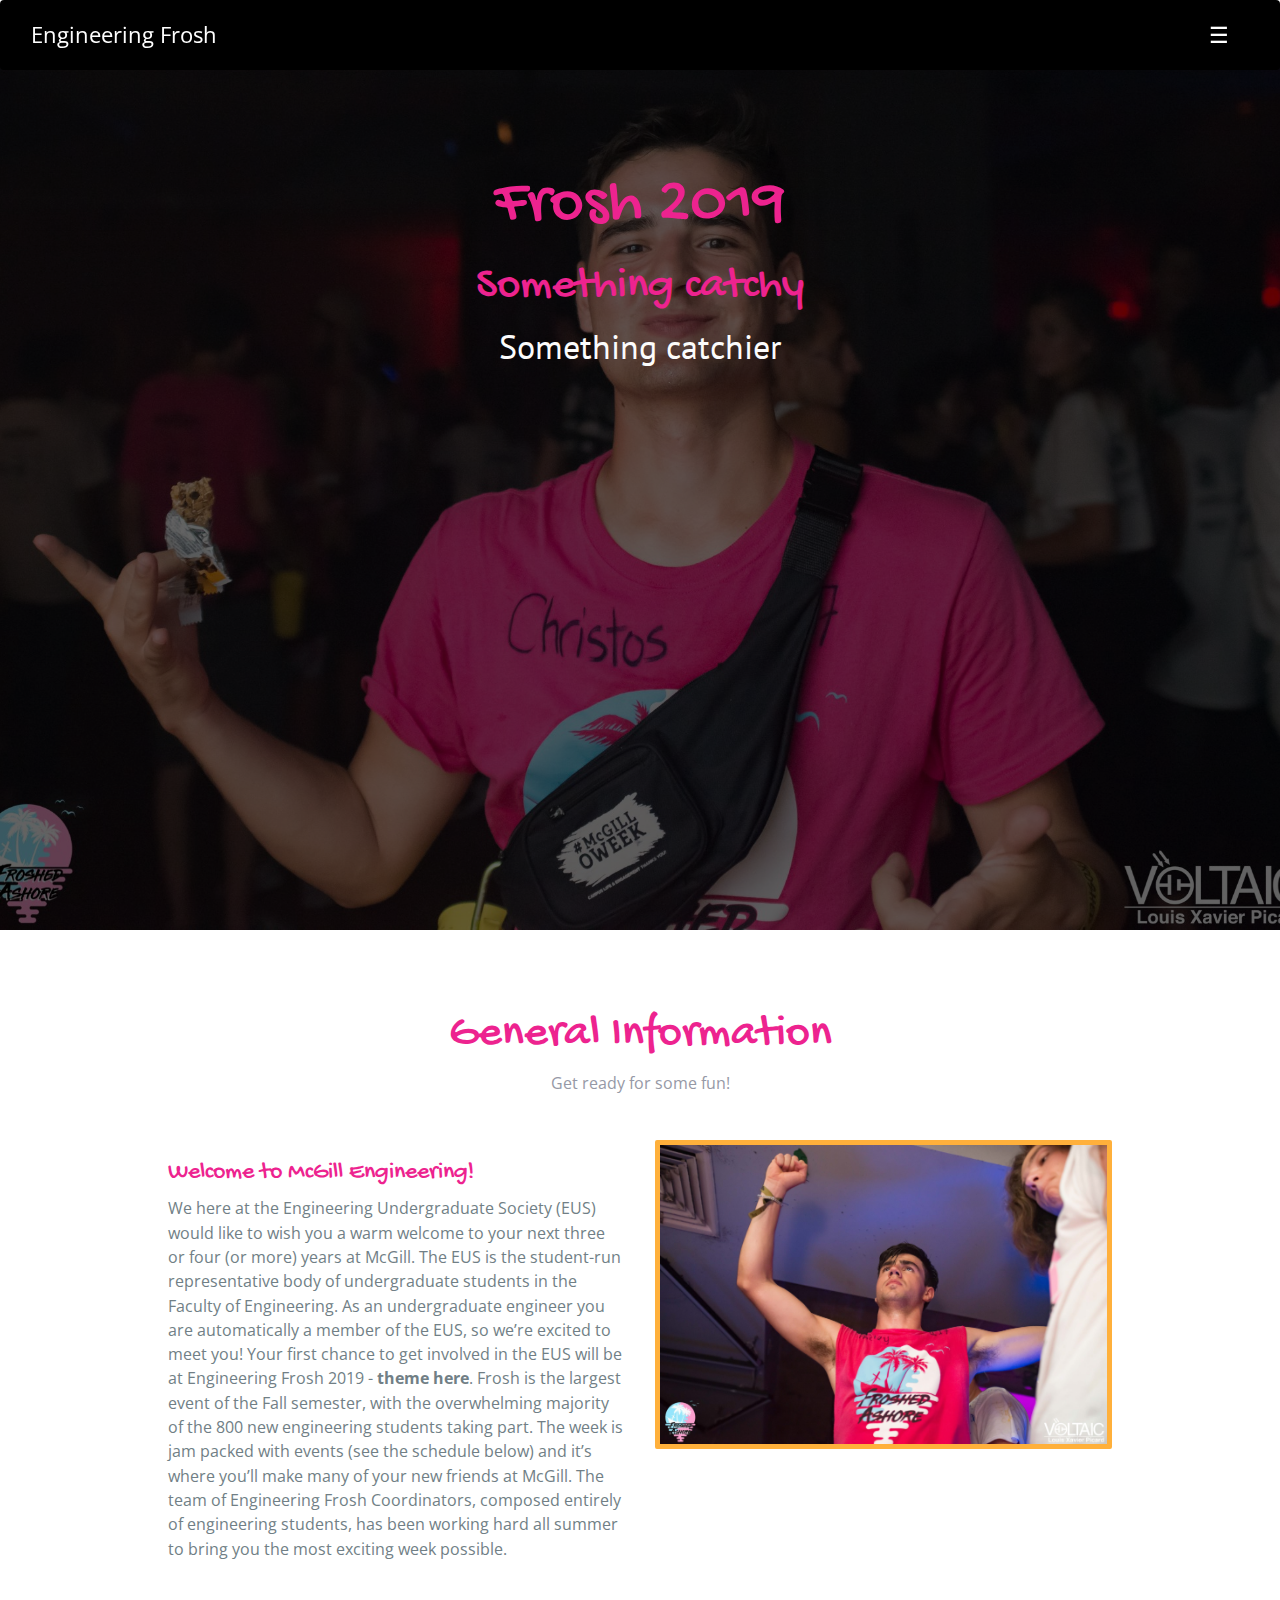
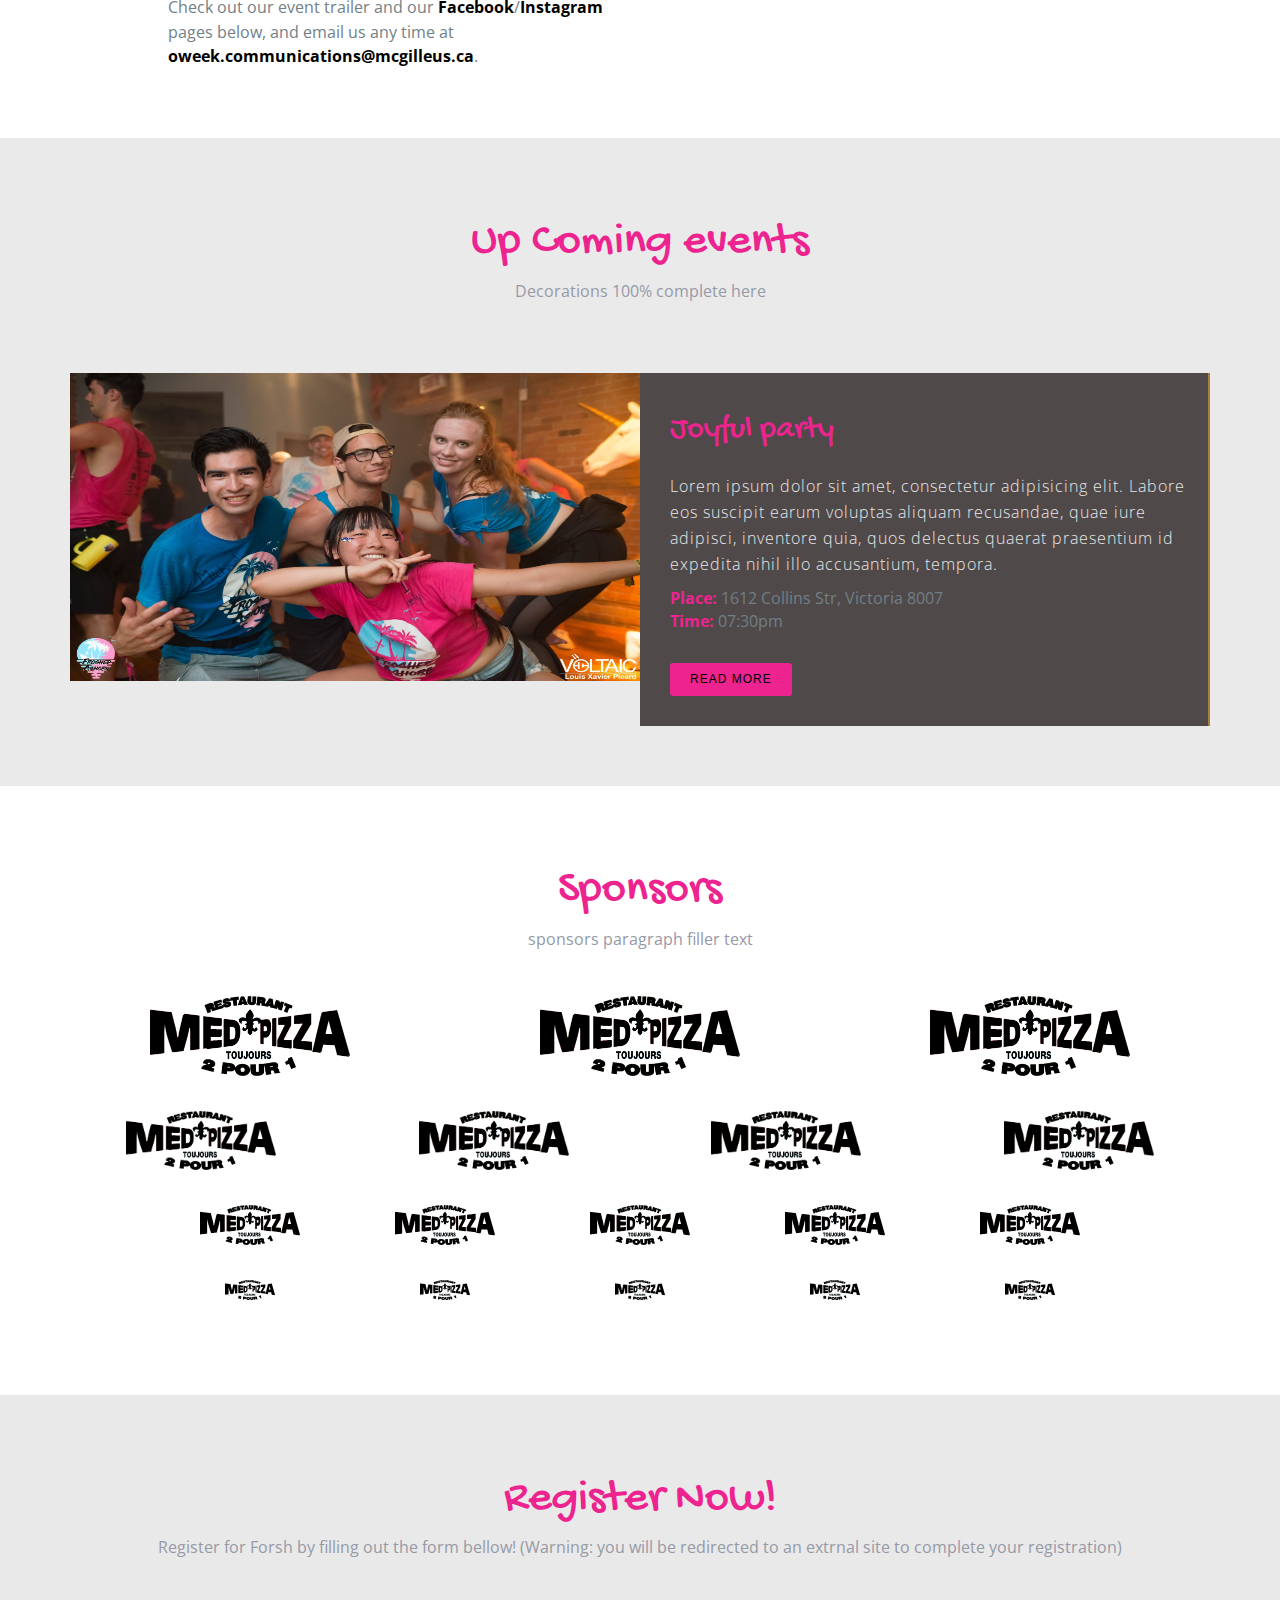
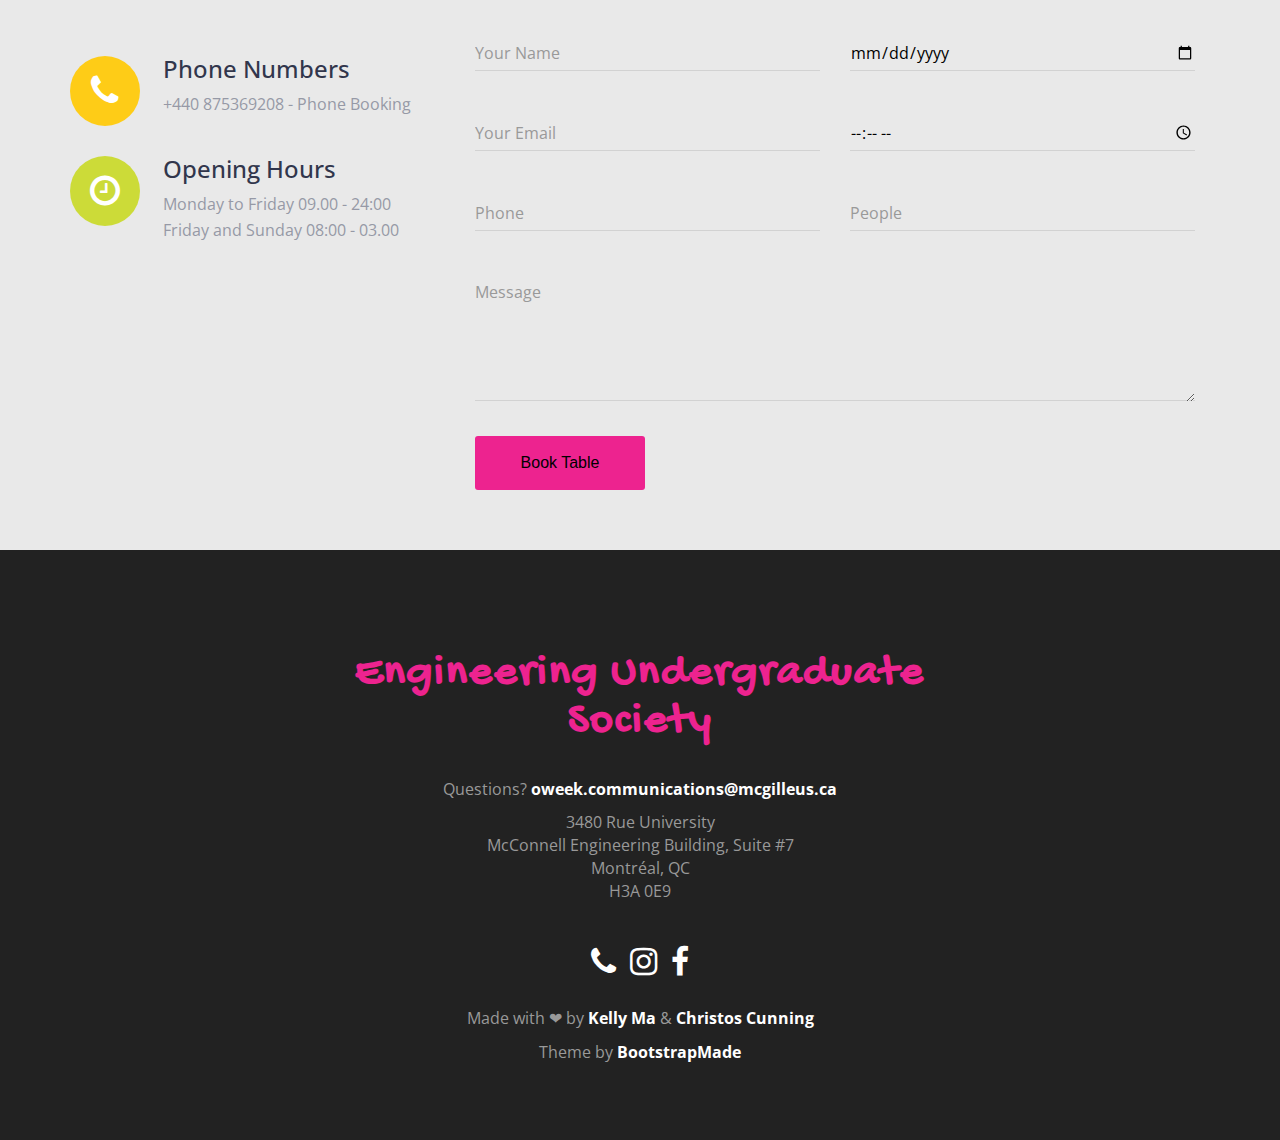
<file: index.html>
<!DOCTYPE html>
<html lang="en">

<head>
  <meta charset="utf-8">
  <meta name="viewport" content="width=device-width, initial-scale=1">
  
  <title>McGill Engineering Frosh 2019!</title>
  
  <meta name="description" content="Free Bootstrap Theme by BootstrapMade.com">
  <meta name="keywords" content="frosh, engineering, mcgill, engineer, EUS, oweek, o-week">

  <link rel="stylesheet" type="text/css" href="https://fonts.googleapis.com/css?family=Satisfy|Bree+Serif|Candal|PT+Sans">
  <link rel="stylesheet" type="text/css" href="css/font-awesome.min.css">
  <link rel="stylesheet" type="text/css" href="css/bootstrap.min.css">
  <link rel="stylesheet" type="text/css" href="css/style.css">
  <!-- =======================================================
    Theme Name: Delicious
    Theme URL: https://bootstrapmade.com/delicious-free-restaurant-bootstrap-theme/
    Author: BootstrapMade.com
    Author URL: https://bootstrapmade.com
  ======================================================= -->
</head>

<style>
  @import url('https://fonts.googleapis.com/css?family=Gochi+Hand|Open+Sans&display=swap');
</style>

<body>
  <!--nav bar and nav menu-->
  <section class="navbar">
  
    <div class="nav-whydoescsshatemyclassnames" onclick="scrollToTop()">Engineering Frosh</div>
	<div class="nav-menu" onclick="openNav()">☰</div>
	
	<!-- Side nav stuff is hidden until nav button clicked-->
    <div id="mySidenav" class="sidenav">
		<a href="javascript:void(0)" class="closebtn" onclick="closeNav()">&times;</a>
		<h5 id="current-page">Home Page</h5>
		<a href="#about">About</a>
		<a href="#event">Events</a>
		<a href="#sponsors">Sponsors</a>
		<a href="#contact">Register Now!</a>
		
		<h5>Other Pages</h5>
		<a href="staff.html">Coords & Leaders</a>
		<a href="faq.html">FAQ</a>
		<a href="resources.html">Resources</a>
		<a href="bursary.pdf">Bursary Application</a>
    </div>
	
  </section>
  <!-- / nav bar and nav menu-->
  
  <!-- page spacer -->
  <div class="top-of-page-spacer"></div>
  
  <!--banner-->
  <section id="banner">
    <div class="bg-color">

      <div class="container">
        <div class="row">
          <div class="inner text-center">
            <h1 class="logo-name">Frosh 2019</h1>
            <h2>Something catchy</h2>
            <p>Something catchier</p>
          </div>
        </div>
      </div>
    </div>
  </section>
  <!-- / banner -->
  
  <!--about-->
  <section id="about" class="section-padding">
    <div class="container h-100">
      <div class="row">
        <div class="col-md-12 text-center marb-35">
          <h1 class="header-h">General Information</h1>
          <p class="header-p">Get ready for some fun!</p>
        </div>
	  </div>
		
	  <div class="row">
        <div class="col-md-1"></div>
        <div class="col-md-10">
			
			<div class="row align-self-center">
			  <div class="col-sm-6">
				<div class="about-info">
				  <h2 class="heading">Welcome to McGill Engineering!</h2>
				  <p>
					We here at the Engineering
					Undergraduate Society (EUS) would like to wish you a warm
					welcome to your next three or four (or more) years at McGill.
					The EUS is the student-run representative body of undergraduate
					students in the Faculty of Engineering. As an undergraduate engineer
					you are automatically a member of the EUS, so we’re excited to meet you!
					Your first chance to get involved in the EUS will be at Engineering Frosh 2019
					 - <b>theme here</b>. Frosh is the largest event of the Fall semester,
					with the overwhelming majority of the 800 new engineering students
					taking part. The week is jam packed with events (see the schedule below)
					and it’s where you’ll make many of your new friends at McGill.
					The team of Engineering Frosh Coordinators, composed entirely of engineering
					students, has been working hard all summer to bring you the most exciting
					week possible.
					<br>
					<br>
				  </p>
				  <p>
					Check out our event trailer and our <a href="https://www.facebook.com/EngineeringFrosh/"">Facebook</a>/<a href="https://www.instagram.com/EngineeringFrosh/">Instagram</a> pages below,
					and email us any time at <a href="mailto:oweek.communications@mcgilleus.ca">oweek.communications@mcgilleus.ca</a>.
				  </p>
				</div>
			  </div>
			  <div class="col-sm-6">
				<div>
					<img src="img/hooley.jpg" alt="" class="img-responsive">
				</div>
			  </div>
			</div>
		</div>
        <div class="col-md-1"></div>
      </div>
	  
    </div>
  </section>
  <!--/about-->
  
  <!-- event -->
  <section id="event">
    <div class="" class="section-padding">
      <div class="container">
        <div class="row">
          <div class="col-xs-12 text-center" style="padding:60px;">
            <h1 class="header-h">Up Coming events</h1>
            <p class="header-p">Decorations 100% complete here</p>
          </div>
          <div class="col-md-12" style="padding-bottom:60px;">
            <div class="item active left">
              <div class="col-md-6 col-sm-6 left-images">
                <img src="img/ostaff.jpg" class="img-responsive">
              </div>
              <div class="col-md-6 col-sm-6 details-text">
                <div class="content-holder">
                  <h2>Joyful party</h2>
                  <p>Lorem ipsum dolor sit amet, consectetur adipisicing elit. Labore eos suscipit earum voluptas aliquam recusandae, quae iure adipisci, inventore quia, quos delectus quaerat praesentium id expedita nihil illo accusantium, tempora.</p>
                  <address>
                              <strong>Place: </strong>
                              1612 Collins Str, Victoria 8007
                              <br>
                              <strong>Time: </strong>
                              07:30pm
                            </address>
                  <a class="btn btn-imfo btn-read-more" href="events-details.html">Read more</a>
                </div>
              </div>
            </div>
          </div>
        </div>
      </div>
    </div>
  </section>
  <!--/ event -->
  
  <!-- sponsors -->
  <section id="sponsors" class="section-padding">
    <div class="container">
        <div class="row">
			<div class="col-md-12 text-center marb-35">
				<h1 class="header-h">Sponsors</h1>
				<p class="header-p">  sponsors paragraph filler text  </p>
			</div>
	    </div>	

		<!-- tier 1 -->
		<div class="row tier-one marb-35">
		
				<div class="col-md-4">
					<img src="./img/sponsors/med_pizza_placeholder_logo.png" alt="Tier one sponsor." class="img-responsive center-block" />
				</div>
				<div class="col-md-4">
					<img src="./img/sponsors/med_pizza_placeholder_logo.png" alt="Tier one sponsor." class="img-responsive center-block" />
				</div>
				<div class="col-md-4">
					<img src="./img/sponsors/med_pizza_placeholder_logo.png" alt="Tier one sponsor." class="img-responsive center-block" />
				</div>
				
		</div>
		
        <!-- tier 2 -->
		<div class="row tier-two marb-35">
		
				<div class="col-md-3">
					<img src="./img/sponsors/med_pizza_placeholder_logo.png" alt="Tier two sponsor." class="img-responsive center-block" />
				</div>
				<div class="col-md-3">
					<img src="./img/sponsors/med_pizza_placeholder_logo.png" alt="Tier two sponsor." class="img-responsive center-block" />
				</div>
				<div class="col-md-3">
					<img src="./img/sponsors/med_pizza_placeholder_logo.png" alt="Tier two sponsor." class="img-responsive center-block" />
				</div>
				<div class="col-md-3">
					<img src="./img/sponsors/med_pizza_placeholder_logo.png" alt="Tier two sponsor." class="img-responsive center-block" />
				</div>
				
		</div>
		
		<!-- tier 3 -->
		<div class="row tier-three marb-35">
		
				<!-- Spacer div -->
				<div class ="col-md-1"></div>
				
				<div class="col-md-2">
					<img src="./img/sponsors/med_pizza_placeholder_logo.png" alt="Tier three sponsor." class="img-responsive center-block" />
				</div>
				<div class="col-md-2">
					<img src="./img/sponsors/med_pizza_placeholder_logo.png" alt="Tier three sponsor." class="img-responsive center-block" />
				</div>
				<div class="col-md-2">
					<img src="./img/sponsors/med_pizza_placeholder_logo.png" alt="Tier three sponsor." class="img-responsive center-block" />
				</div>
				<div class="col-md-2">
					<img src="./img/sponsors/med_pizza_placeholder_logo.png" alt="Tier three sponsor." class="img-responsive center-block" />
				</div>
				<div class="col-md-2">
					<img src="./img/sponsors/med_pizza_placeholder_logo.png" alt="Tier three sponsor." class="img-responsive center-block" />
				</div>
				
				<!-- Spacer div -->
				<div class ="col-md-1"></div>
				
		</div>
		
		<!-- tier 4 -->
		<div class="row tier-four marb-35">
		
				<!-- Spacer div -->
				<div class ="col-md-1"></div>
				
				<div class="col-md-2">
					<img src="./img/sponsors/med_pizza_placeholder_logo.png" alt="Tier four sponsor." class="img-responsive center-block" />
				</div>
				<div class="col-md-2">
					<img src="./img/sponsors/med_pizza_placeholder_logo.png" alt="Tier four sponsor." class="img-responsive center-block" />
				</div>
				<div class="col-md-2">
					<img src="./img/sponsors/med_pizza_placeholder_logo.png" alt="Tier four sponsor." class="img-responsive center-block" />
				</div>
				<div class="col-md-2">
					<img src="./img/sponsors/med_pizza_placeholder_logo.png" alt="Tier four sponsor." class="img-responsive center-block" />
				</div>
				<div class="col-md-2">
					<img src="./img/sponsors/med_pizza_placeholder_logo.png" alt="Tier four sponsor." class="img-responsive center-block" />
				</div>
				
				<!-- Spacer div -->
				<div class ="col-md-1"></div>
				
		</div>

      </div>
    </div>
  </section>
  <!-- /sponsors -->
  
  <!-- contact -->
  <section id="contact" class="section-padding">
    <div class="container">
      <div class="row">
        <div class="col-md-12 text-center">
          <h1 class="header-h">Register Now!</h1>
          <p class="header-p">
			Register for Forsh by filling out the form bellow!
			(Warning: you will be redirected to an extrnal site to complete your registration)
		  </p>
        </div>
      </div>
      <div class="row msg-row">
        <div class="col-md-4 col-sm-4 mr-15">
          <div class="media-2">
            <div class="media-left">
              <div class="contact-phone bg-1 text-center"><span class="phone-in-talk fa fa-phone"></span></div>
            </div>
            <div class="media-body">
              <h4 class="dark-blue regular">Phone Numbers</h4>
              <p class="light-blue regular alt-p">+440 875369208 - <span class="contacts-sp">Phone Booking</span></p>
            </div>
          </div>
          <div class="media-2">
            <div class="media-left">
              <div class="contact-email bg-14 text-center"><span class="hour-icon fa fa-clock-o"></span></div>
            </div>
            <div class="media-body">
              <h4 class="dark-blue regular">Opening Hours</h4>
              <p class="light-blue regular alt-p"> Monday to Friday 09.00 - 24:00</p>
              <p class="light-blue regular alt-p">
                Friday and Sunday 08:00 - 03.00
              </p>
            </div>
          </div>
        </div>
        <div class="col-md-8 col-sm-8">
          <form action="" method="post" role="form" class="contactForm">
            <div id="sendmessage">Your booking request has been sent. Thank you!</div>
            <div id="errormessage"></div>
            <div class="col-md-6 col-sm-6 contact-form pad-form">
              <div class="form-group label-floating is-empty">
                <input type="text" name="name" class="form-control" id="name" placeholder="Your Name" data-rule="minlen:4" data-msg="Please enter at least 4 chars" />
                <div class="validation"></div>
              </div>

            </div>
            <div class="col-md-6 col-sm-6 contact-form">
              <div class="form-group">
                <input type="date" class="form-control label-floating is-empty" name="date" id="date" placeholder="Date" data-rule="required" data-msg="This field is required" />
                <div class="validation"></div>
              </div>
            </div>
            <div class="col-md-6 col-sm-6 contact-form pad-form">
              <div class="form-group">
                <input type="email" class="form-control label-floating is-empty" name="email" id="email" placeholder="Your Email" data-rule="email" data-msg="Please enter a valid email" />
                <div class="validation"></div>
              </div>
            </div>
            <div class="col-md-6 col-sm-6 contact-form">
              <div class="form-group">
                <input type="time" class="form-control label-floating is-empty" name="time" id="time" placeholder="Time" data-rule="required" data-msg="This field is required" />
                <div class="validation"></div>
              </div>
            </div>
            <div class="col-md-6 col-sm-6 contact-form">
              <div class="form-group">
                <input type="text" class="form-control label-floating is-empty" name="phone" id="phone" placeholder="Phone" data-rule="required" data-msg="This field is required" />
                <div class="validation"></div>
              </div>
            </div>
            <div class="col-md-6 col-sm-6 contact-form">
              <div class="form-group">
                <input type="text" class="form-control label-floating is-empty" name="people" id="people" placeholder="People" data-rule="required" data-msg="This field is required" />
                <div class="validation"></div>
              </div>
            </div>
            <div class="col-md-12 contact-form">
              <div class="form-group label-floating is-empty">
                <textarea class="form-control" name="message" rows="5" rows="3" data-rule="required" data-msg="Please write something for us" placeholder="Message"></textarea>
                <div class="validation"></div>
              </div>

            </div>
            <div class="col-md-12 btnpad">
              <div class="contacts-btn-pad">
                <button class="contacts-btn">Book Table</button>
              </div>
            </div>
          </form>
        </div>
      </div>
    </div>
  </section>
  <!-- / contact -->
  
  <!-- footer -->
  <footer class="footer text-center">
    <div class="footer-top">
      <div class="row">
        <div class="col-md-offset-3 col-md-6 text-center">
          <div class="widget">
            <h4 class="widget-title">Engineering Undergraduate Society</h4>
            <p>Questions? <a href="mailto:oweek.communications@mcgilleus.ca">oweek.communications@mcgilleus.ca</a></p>
            <address>3480 Rue University<br>McConnell Engineering Building, Suite #7<br>Montréal, QC<br>H3A 0E9</address>
            <div class="social-list">
              <a href="#"><i class="fa fa-phone" aria-hidden="true"></i></a>
              <a href="https://www.facebook.com/EngineeringFrosh/"><i class="fa fa-instagram" aria-hidden="true"></i></a>
              <a href="https://www.facebook.com/EngineeringFrosh/"><i class="fa fa-facebook" aria-hidden="true"></i></a>
            </div>
            <p class="copyright clear-float">
              Made with ❤ by <a href="https://github.com/kellydanma">Kelly Ma</a> & <a href="https://github.com/christoscunning">Christos Cunning</a>
              <div class="credits">
                <!--
                  All the links in the footer should remain intact.
                  You can delete the links only if you purchased the pro version.
                  Licensing information: https://bootstrapmade.com/license/
                  Purchase the pro version with working PHP/AJAX contact form: https://bootstrapmade.com/buy/?theme=Delicious
                -->
                Theme by <a href="https://bootstrapmade.com/">BootstrapMade</a>
              </div>
            </p>
          </div>
        </div>
      </div>
    </div>
  </footer>
  <!-- / footer -->

  <script src="js/jquery.min.js"></script>
  <script src="js/jquery.easing.min.js"></script>
  <script src="js/bootstrap.min.js"></script>
  <script src="js/custom.js"></script>

</body>

</html>
</file>
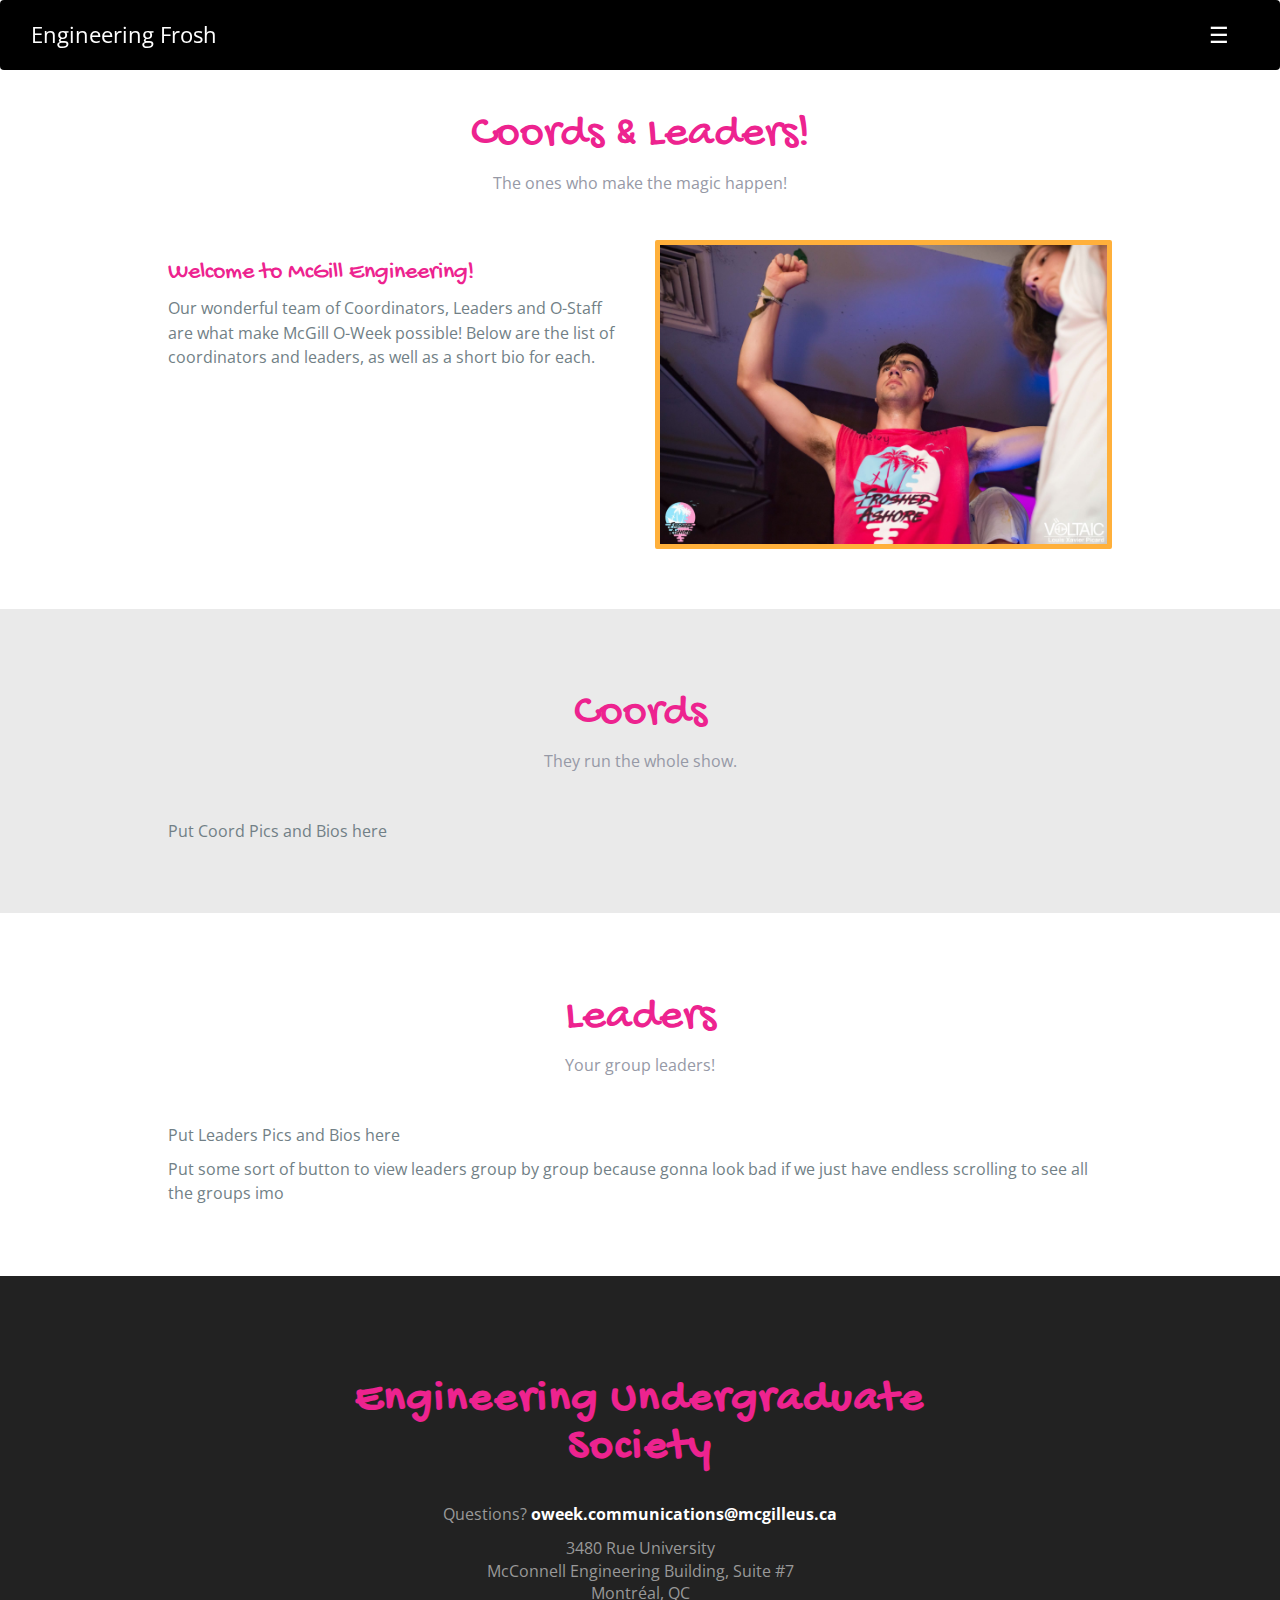
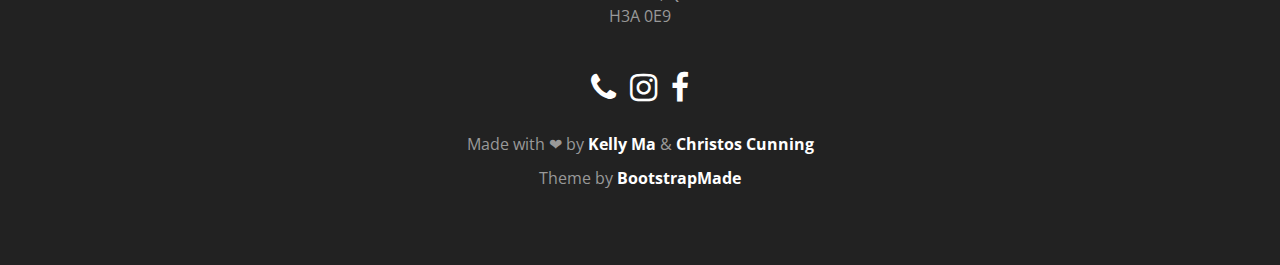
<file: staff.html>
<!DOCTYPE html>
<html lang="en">

<head>
  <meta charset="utf-8">
  <meta name="viewport" content="width=device-width, initial-scale=1">
  
  <title>Coords & Leaders</title>
  
  <!-- update this section for each seperate page?? -->
  <meta name="description" content="Free Bootstrap Theme by BootstrapMade.com">
  <meta name="keywords" content="frosh, engineering, mcgill, engineer, EUS, oweek, o-week">

  <link rel="stylesheet" type="text/css" href="https://fonts.googleapis.com/css?family=Satisfy|Bree+Serif|Candal|PT+Sans">
  <link rel="stylesheet" type="text/css" href="css/font-awesome.min.css">
  <link rel="stylesheet" type="text/css" href="css/bootstrap.min.css">
  <link rel="stylesheet" type="text/css" href="css/style.css">
  <link rel="stylesheet" type="text/css" href="css/pages/staff.css">
  <!-- =======================================================
    Theme Name: Delicious
    Theme URL: https://bootstrapmade.com/delicious-free-restaurant-bootstrap-theme/
    Author: BootstrapMade.com
    Author URL: https://bootstrapmade.com
  ======================================================= -->
</head>

<style>
  @import url('https://fonts.googleapis.com/css?family=Gochi+Hand|Open+Sans&display=swap');
</style>

<body>
  <!--nav bar and nav menu-->
  <section class="navbar">
  
    <div class="nav-whydoescsshatemyclassnames" onclick="scrollToTop()" >Engineering Frosh</div>
	<div class="nav-menu" onclick="openNav()">☰</div>
    
	<div id="mySidenav" class="sidenav">
      <a href="javascript:void(0)" class="closebtn" onclick="closeNav()">&times;</a>
	  <h5>Home Page</h5>
      <a href="index.html#about">About</a>
      <a href="index.html#event">Events</a>
      <a href="index.html#menu-list">Sponsors</a>
      <a href="index.html#contact">Register Now!</a>
	  
	  <h5>Other Pages</h5>
	  <a href="staff.html" id="current-page"><b>Coords & Leaders</b></a>
	  <a href="faq.html">FAQ</a>
	  <a href="resources.html">Resources</a>
	  <a href="bursary.pdf">Bursary Application</a>
	  
    </div>
  </section>
  <!-- / nav bar and nav menu-->
  
  <!-- page spacer -->
  <div class="top-of-page-spacer"></div>
  
  <!--banner-->
  <!-- do we want a banner for other pages?? could show another pic
  <section id="banner">
    <div class="bg-color">

      <div class="container">
        <div class="row">
          <div class="inner text-center">
            <h1 class="logo-name">Frosh 2019</h1>
            <h2>Something catchy</h2>
            <p>Something catchier</p>
          </div>
        </div>
      </div>
    </div>
  </section>
  -->
  <!-- / banner -->
  
  <!--about-->
  <section id="about" class="section-padding">
    <div class="container h-100">
      <div class="row">
        <div class="col-md-12 text-center marb-35">
          <h1 class="header-h">Coords & Leaders!</h1>
          <p class="header-p">The ones who make the magic happen!</p>
        </div>
	  </div>
		
	  <div class="row">
        <div class="col-md-1"></div>
        <div class="col-md-10">
			
			<div class="row align-self-center">
			  <div class="col-sm-6">
				<div class="about-info">
				  <h2 class="heading">Welcome to McGill Engineering!</h2>
				  <p>
					Our wonderful team of Coordinators, Leaders and O-Staff are what make McGill O-Week
					possible! Below are the list of coordinators and leaders, as well as a short bio for each.
					<br>
					<br>
				  </p>
				</div>
			  </div>
			  <div class="col-sm-6">
				<div>
					<img src="img/hooley.jpg" alt="" class="img-responsive">
				</div>
			  </div>
			</div>
		</div>
        <div class="col-md-1"></div>
      </div>
	  
    </div>
  </section>
  <!--/about-->
  
  <!-- coords -->
  <section id="coords">
    <div class="section-padding">
      <div class="container">
        <!-- title -->
		<div class="row">
         
			<div class="col-md-12 text-center marb-35">
				<h1 class="header-h">Coords</h1>
				<p class="header-p">They run the whole show.</p>
			</div>
		 
        </div>
		<!-- content -->
		<div class="row">
		
			<div class="col-md-1"></div>
			<div class="col-md-10">
				
				<p>Put Coord Pics and Bios here</p>
				
			</div>
			<div class="col-md-1"></div>
		
		</div>
      </div>
    </div>
  </section>
  <!--/ coords -->
  
  <!-- leaders -->
  <section id="leaders">
    <div class="section-padding">
      <div class="container">
        <!-- title -->
		<div class="row">
         
			<div class="col-md-12 text-center marb-35">
				<h1 class="header-h">Leaders</h1>
				<p class="header-p">Your group leaders!</p>
			</div>
		 
        </div>
		<!-- content -->
		<div class="row">
		
			<div class="col-md-1"></div>
			<div class="col-md-10">
				
				<p>Put Leaders Pics and Bios here</p>
				<p>Put some sort of button to view leaders group by group
				because gonna look bad if we just have endless scrolling to see all the groups imo</p>
				
			</div>
			<div class="col-md-1"></div>
		
		</div>
      </div>
    </div>
  </section>
  <!--/ leaders -->
  
  <!-- footer -->
  <footer class="footer text-center">
    <div class="footer-top">
      <div class="row">
        <div class="col-md-offset-3 col-md-6 text-center">
          <div class="widget">
            <h4 class="widget-title">Engineering Undergraduate Society</h4>
            <p>Questions? <a href="mailto:oweek.communications@mcgilleus.ca">oweek.communications@mcgilleus.ca</a></p>
            <address>3480 Rue University<br>McConnell Engineering Building, Suite #7<br>Montréal, QC<br>H3A 0E9</address>
            <div class="social-list">
              <a href="#"><i class="fa fa-phone" aria-hidden="true"></i></a>
              <a href="https://www.facebook.com/EngineeringFrosh/"><i class="fa fa-instagram" aria-hidden="true"></i></a>
              <a href="https://www.facebook.com/EngineeringFrosh/"><i class="fa fa-facebook" aria-hidden="true"></i></a>
            </div>
            <p class="copyright clear-float">
              Made with ❤ by <a href="https://github.com/kellydanma">Kelly Ma</a> & <a href="https://github.com/christoscunning">Christos Cunning</a>
              <div class="credits">
                <!--
                  All the links in the footer should remain intact.
                  You can delete the links only if you purchased the pro version.
                  Licensing information: https://bootstrapmade.com/license/
                  Purchase the pro version with working PHP/AJAX contact form: https://bootstrapmade.com/buy/?theme=Delicious
                -->
                Theme by <a href="https://bootstrapmade.com/">BootstrapMade</a>
              </div>
            </p>
          </div>
        </div>
      </div>
    </div>
  </footer>
  <!-- / footer -->

  <script src="js/jquery.min.js"></script>
  <script src="js/jquery.easing.min.js"></script>
  <script src="js/bootstrap.min.js"></script>
  <script src="js/custom.js"></script>

</body>

</html>
</file>
<file: css/pages/staff.css>
/* alternating section background color */
#coords {
	background-color: rgba(221, 221, 221, 0.63);
    background-size: cover;
}
</file>
<file: css/style.css>
/*
    Theme Name: Delicious
    Theme URL: https://bootstrapmade.com/delicious-free-restaurant-bootstrap-theme/
    Author: BootstrapMade.com
    Author URL: https://bootstrapmade.com
*/

/* apply smooth scrolling to entire document because it looks prettier */
html {
	scroll-behavior: smooth;
}

body {
	font-size: 15px;
    line-height: 1.52;
    color: #717f86;
    font-size: 16px;
	font-family: 'Open Sans', sans-serif;
    font-weight: 400;
    overflow-x: hidden;
}

a {
    text-decoration: none;
    font-weight: bold;
    color: black;
}

a:hover {
    text-decoration: none;
    color: #ed238f;
}

section {
    /* this causes odd effects when adjusting height of window
	   because dont think it is responsive.
	height:100vh; */
}
ol, ul {
	list-style: none;
}
blockquote, q {
	quotes: none;
}
blockquote:before, blockquote:after,
q:before, q:after {
	content: '';
	content: none;
}
table {
	border-collapse: collapse;
	border-spacing: 0;
}

/* spacer for top of page where navbar is covering section padding
*/
.top-of-page-spacer {
	height: 30px;
}


.navbar {
    position: fixed;
    top: 0px;
    width: 100vw;
    height: 70px;
	background-color: black;
    z-index: 98;
    font-size: 22px;
    color: white;
    vertical-align: middle;
    columns: 2;
    padding: 17px 50px 17px 30px;
	
	margin: 0;
}​

/* want nav title on left side of nav bar
   is also a button to bring user back to top of page

	***NOTE***

this is not in use, just left in because this is the rule that the navbar title element is supposed
to be using. Just doesn't work for some reason.......

The real rule for this class is below
*/
.navbar .nav-title {
	color: red;
    float: left;
	cursor: pointer;
}

/* See above

   ***NOTE*** renamed this class from .nav-title to 'nav-whydoescsshatemyclassnames'
   cause for some reason the webpage cannnot recognize the above class
*/
.nav-whydoescsshatemyclassnames {
	cursor: pointer;
}

/* want nav title on right side of nav bar
   note: not sure why .navbar is also included in the two css rules below
*/
.navbar .nav-menu {
    float: right;
	cursor: pointer;
}


#current-page {
	color: #ed238f;
}

#banner{
    background: url(../img/ctos.jpg) no-repeat center top;
    background-size: cover;
    min-height: 630px;
    font-family: 'Gochi Hand', cursive;
}
.bg-color{
    background-color: RGBA(0, 0, 0, 0.61);
    min-height: 630px;
    height: 100vh;
}
#banner h2{
    font-family: 'Gochi Hand', cursive;
    font-size: 45px;
    color: #ed238f;
}
#banner p{
    font-family: 'PT Sans', sans-serif;
    color: #fcfcfc;
    font-size: 34px;
}
.section-padding{
    padding: 60px 0px;
}
.logo-name{
    font-family: 'Gochi Hand', cursive;
    font-size: 65px;
    margin-top: 140px;
    color: #ed238f;
}
.sidenav {
    height: 100%;
    width: 0;
    position: fixed;
    z-index: 1;
    top: 0;
    right: 0;
    background-color: #111;
    overflow-x: hidden;
    padding-top: 60px;
    transition: 0.5s;
}
.sidenav a {
    padding: 8px 8px 8px 64px;
    text-decoration: none;
    font-size: 25px;
    color: #818181;
    display: block;
    transition: 0.3s
}

.sidenav h5 {
	padding: 8px 8px 8px 32px;
	font-size: 20px;
    color: white;
    display: block;
    transition: 0.3s
}

.sidenav a:hover, .offcanvas a:focus{
    color: #f1f1f1;
}
.closebtn {
    position: absolute;
    top: 0;
    right: 25px;
    font-size: 36px !important;
    margin-left: 50px;
}
#main {
    transition: margin-left .5s;
    padding: 20px;
}
.menu-icon
{
    color: #fff;
    font-size: 30px;
    cursor: pointer;
}

.header-h {
    color: #ed238f;
    font-size: 46px;
    font-family: 'Gochi Hand', sans-serif;
    font-weight: 300;
}
.header-p {
    color: #9699a6;
    font-size: 16px;
}
.msg-row {
    margin-top: 56px;
}
.media-body, .media-left, .media-right {
    display: table-cell;
    vertical-align: top;
}
.bg-13 {background-color: #f04e4e;
    width: 70px;
    height: 70px;
    border-radius: 50%;
}
.contact-icon {
    color: #fff;
    position: absolute;
    left: 34px;
    font-size: 32px;
    margin-top: 18px;
}
.bg-1 {
    background-color: #fecc17;
    width: 70px;
    height: 70px;
    border-radius: 50%;
}
.bg-14 {
    background-color: #ccdb38;
    width: 70px;
    height: 70px;
    border-radius: 50%;
}
.dark-blue {
    color: #31364c;
    font-size: 24px;
    margin-top: 0;
}
.light-blue {
    color: #9699a6;
    font-size: 16px;
    margin-bottom: 1px;
}
.media-body {
    margin-left: 10px;
    padding-left: 13px;
}
.media-2 {
    margin-top: 30px;
}
.newinput .form-group {
    margin: 8px 0 9px !important;
    padding-bottom: 10px;
}
.contact-form .form-control {
    color: #000 !important;
    font-size: 16px;
    font-weight: normal;
    height: 38px;
    line-height: 1.42857;
    padding: 7px 0;
}
.form-control, .form-group .form-control {
    border: 0;
    background-image: -webkit-gradient(linear, left top, left bottom, from(#009688), to(#009688)), -webkit-gradient(linear, left top, left bottom, from(#D2D2D2), to(#D2D2D2));
    background-image: -webkit-linear-gradient(#009688, #009688), -webkit-linear-gradient(#D2D2D2, #D2D2D2);
    background-image: -o-linear-gradient(#009688, #009688), -o-linear-gradient(#D2D2D2, #D2D2D2);
    background-image: linear-gradient(#009688, #009688), linear-gradient(#D2D2D2, #D2D2D2);
    -webkit-background-size: 0 2px, 100% 1px;
    background-size: 0 2px, 100% 1px;
    background-repeat: no-repeat;
    background-position: center bottom, center -webkit-calc(100% - 1px);
    background-position: center bottom, center calc(100% - 1px);
    background-color: rgba(0, 0, 0, 0);
    -webkit-transition: background 0s ease-out;
    -o-transition: background 0s ease-out;
    transition: background 0s ease-out;
    float: none;
    -webkit-box-shadow: none;
    box-shadow: none;
    border-radius: 0;
}
.contact-form {
    margin: 8px 0 9px !important;
    padding-bottom: 10px;
}
.contact-form textarea.form-control {
    color: #000 !important;
    height: auto;
}
.contacts-btn {
    background-color:  #ed238f !important;
    color: #ffffff !important;
    width: 170px;
    height: 54px;
    border-radius: 3px;
    font-size: 16px;
    font-family: 'Roboto', sans-serif;
    font-weight: normal;
    text-transform: capitalize;
    border: 0px;
    color: #000 !important;
}

.validation {
    color: red;
    display:none;
    margin: 0 0 20px;
    font-weight:400;
    font-size:13px;
}

#sendmessage {
    color: green;
    border:1px solid green;
    display:none;
    text-align:center;
    padding:15px;
    font-weight:600;
    margin-bottom:15px;
}

#errormessage {
    color: red;
    display:none;
    border:1px solid red;
    text-align:center;
    padding:15px;
    font-weight:600;
    margin-bottom:15px;
}

#sendmessage.show, #errormessage.show, .show {
    display:block;
}

.phone-in-talk, .hour-icon
{
    font-size: 35px;
    line-height: 70px;
    color: rgb(255, 255, 255);
}


.heading{
    font-family: 'Gochi Hand', sans-serif;
    color: #ed238f;
    font-size: 24px;
}
.marb-35{
    margin-bottom: 35px;
}
.details-list{
    margin-top: 20px;
}
.details-list ul li i {
    margin-right: 10px;
    color: #ed238f;
}
#about img
{
    border: 5px solid rgb(255, 176, 59);
    border-radius: 2px;
	display: inline-block;
}
#event{
    background-color: rgba(221, 221, 221, 0.63);
    background-size: cover;
}
.left-images img {
    height: 308px;
    width: 100%;
}
.left-images{
    padding: 0px;
}
.details-text {
    border-right: 2px solid #841b2d;
}
.details-text {
    background-color: rgba(14, 4, 4, 0.70);
    border-right: 2px solid #A87F41;
    padding: 20px 20px 30px 30px;
    overflow: auto;
}
.content-holder h2 {
    color: #ed238f;
    font-size: 32px;
    padding-bottom: 15px;
    font-family: 'Gochi Hand', sans-serif;
}
.content-holder address strong {
    color: #ed238f;
    padding: 10px 0px;
}
.details-text p {
    color: #E8E8E8;
    line-height: 26px;
    letter-spacing: 1px;
    font-weight: 300;
}
.btn-read-more {
    background: #ed238f;
    padding: 7px 19px;
    font-family: 'Roboto', sans-serif;
    font-size: 12px;
    line-height: 17px;
    font-weight: 400;
    letter-spacing: 1px;
    border-radius: 3px;
    color: #000;
    text-transform: uppercase;
    margin-top: 10px;
}
.btn-read-more:hover
{
    color: #000;
}
#Container .mix{
    display: none;
}


/* Sponsors section stuff */

.tier-one img {
	/*max-height: 100px;*/
	max-width: 200px;
}

.tier-two img {
	max-width: 150px;
}

.tier-three img {
	max-width: 100px;
}

.tier-four img {
	max-width: 50px;
}

/* end sponsors section */

.footer {
    width: 100%;
    background-color: #222;
    position: relative;
    z-index: 1;
}
.footer a {
    color: #fff;
}

.footer a:hover {
    color: #ed238f;
}

.footer .footer-top {
    padding-top: 9rem;
    padding-bottom: 5rem;
}
.footer .widget-title, .footer .widget-title a {
    font-size: 1.4rem;
    font-weight: 700;
    letter-spacing: 0.2rem;
    color: #999;
}
.footer .widget-title{
    padding-bottom: 20px;
    font-family: 'Gochi Hand', sans-serif;
    font-size: 44px;
    color: #ed238f;
}
.footer .widget, .footer address {
    color: #999;
    text-transform: none;
    font-style: normal;
    padding-bottom: 15px;
}
.footer .navigation, .footer .social-list {
    float: none;
    margin-bottom: 20px;
}
.list-horizontal li {
    display: inline-block;
}
#contact{
    background-color: rgba(221, 221, 221, 0.66);
}
.footer .social-list a {
    font-size: 32px;
    font-weight: normal;
    color: #fff;
    text-transform: uppercase;
    margin: 0 5px;
}
@media (min-width: 768px) and (max-width: 980px) {
    .content-holder h2 {
        font-size: 23px;
    }
    .details-text p {
        line-height: 16.6px;
    }
}
@media (min-width: 451px) and (max-width: 767px) {
    .details-text {
        border:0px;
        border-bottom: 2px solid #A87F41;
    }
}
@media (min-width: 20px) and (max-width: 450px) {
    .menu-restaurant {
    width: 100%;
    }
    .details-text {
        border:0px;
        border-bottom: 2px solid #A87F41;
    }
    .header-h {
        font-size: 35px;
    }
    .header-p, body{
        font-size: 14px;
    }
    .about-info, .mr-15{
        margin-bottom: 15px;
    }
    #banner h2{
        font-size: 25px;
    }
    #banner p{
        font-size: 25px;
    }
    .sidenav {padding-top: 15px;}
    .sidenav a {font-size: 18px;}
}
</file>
